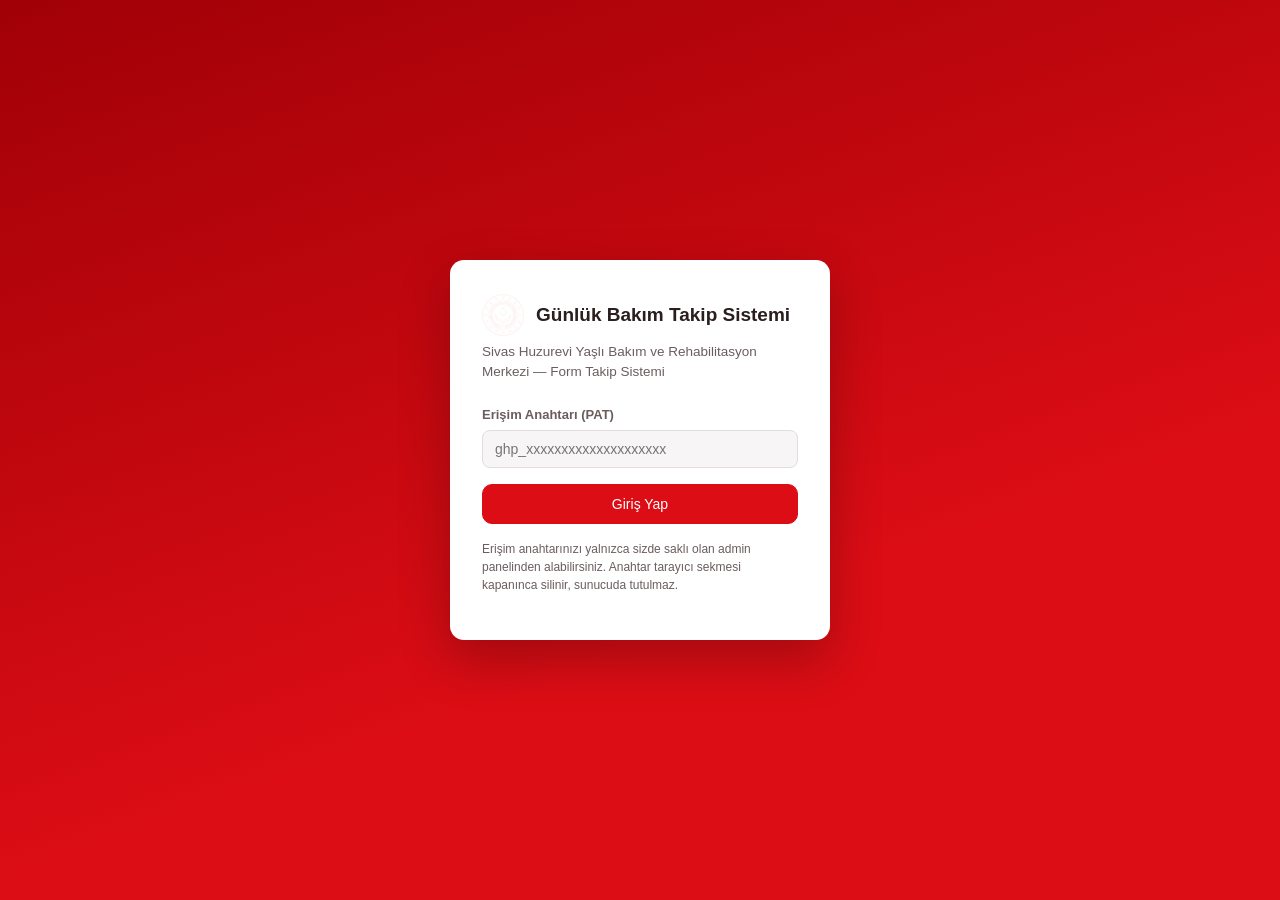
<file: index.html>
<!DOCTYPE html>
<html lang="tr">
<head>
<meta charset="UTF-8" />
<meta name="viewport" content="width=device-width, initial-scale=1.0" />
<title>Giriş — Günlük Takip Sistemi</title>
<link rel="icon" href="assets/favicon-32.png" />
<link rel="stylesheet" href="css/style.css" />
</head>
<body>
  <div class="giris-sarmalayici">
    <div class="giris-kart">
      <div style="display:flex; align-items:center; gap:12px; margin-bottom:6px;">
        <img src="assets/logo.png" alt="" style="width:42px; height:42px; object-fit:contain;" />
        <h1 style="margin:0;">Günlük Bakım Takip Sistemi</h1>
      </div>
      <p class="aciklama">Sivas Huzurevi Yaşlı Bakım ve Rehabilitasyon Merkezi — Form Takip Sistemi</p>

      <div id="hataMesaji" class="hata-mesaji"></div>

      <form id="girisForm">
        <div class="alan">
          <label for="patAlani">Erişim Anahtarı (PAT)</label>
          <input type="password" id="patAlani" autocomplete="off" placeholder="ghp_xxxxxxxxxxxxxxxxxxxx" required />
        </div>
        <button type="submit" class="buton birincil" id="girisButonu" style="width:100%; justify-content:center; padding:11px 0;">
          Giriş Yap
        </button>
      </form>
      <p style="margin-top:16px; font-size:12px; color:var(--metin-soluk);">
        Erişim anahtarınızı yalnızca sizde saklı olan admin panelinden alabilirsiniz. Anahtar tarayıcı sekmesi kapanınca silinir, sunucuda tutulmaz.
      </p>
    </div>
  </div>

  <script src="js/config.js"></script>
  <script src="js/auth.js"></script>
  <script src="js/github-api.js"></script>
  <script>
    const form = document.getElementById("girisForm");
    const hataKutusu = document.getElementById("hataMesaji");
    const buton = document.getElementById("girisButonu");

    // Zaten girişliyse doğrudan devam et
    if (Auth.isLoggedIn()) {
      window.location.href = Auth.getPersonel() ? "odalar.html" : "personel-sec.html";
    }

    form.addEventListener("submit", async (e) => {
      e.preventDefault();
      hataKutusu.classList.remove("gorunur");
      const pat = document.getElementById("patAlani").value.trim();
      if (!pat) return;

      buton.disabled = true;
      buton.textContent = "Kontrol ediliyor…";
      Auth.setToken(pat);

      try {
        const erisimVar = await GitHubAPI.testAccess();
        if (!erisimVar) {
          throw new Error("Anahtar geçersiz veya depoya erişim yok.");
        }
        window.location.href = "personel-sec.html";
      } catch (err) {
        Auth.clearToken();
        hataKutusu.textContent = "Giriş başarısız: " + err.message;
        hataKutusu.classList.add("gorunur");
        buton.disabled = false;
        buton.textContent = "Giriş Yap";
      }
    });
  </script>
</body>
</html>
</file>
<file: css/style.css>
:root {
  --zemin: #f7f5f5;
  --yuzey: #ffffff;
  --kenar: #e3dcdc;
  --metin: #2a1e1e;
  --metin-soluk: #6b5d5d;
  --ana: #dc0d15;      /* T.C. Aile ve Sosyal Hizmetler Bakanlığı kurumsal kırmızısı */
  --ana-koyu: #a10007;
  --ana-acik: #fce9e9;
  --evet: #2f6f4f;
  --hayir: #b3441f;
  --evet-zemin: #e6f0ea;
  --hayir-zemin: #f6e7e1;
  --uyari: #b3441f;
  --radius: 10px;
  --golge: 0 1px 3px rgba(42, 30, 30, 0.08), 0 1px 2px rgba(42, 30, 30, 0.06);
}

* { box-sizing: border-box; }

html, body {
  margin: 0;
  padding: 0;
  background: var(--zemin);
  color: var(--metin);
  font-family: "Segoe UI", "Inter", Arial, sans-serif;
  font-size: 15px;
  line-height: 1.5;
}

a { color: var(--ana); }

.sayfa {
  max-width: 1180px;
  margin: 0 auto;
  padding: 24px 20px 60px;
}

.ust-bar {
  display: flex;
  align-items: center;
  justify-content: space-between;
  background: var(--ana-koyu);
  color: #fff;
  padding: 14px 24px;
}

.ust-bar .baslik {
  font-weight: 600;
  font-size: 17px;
  letter-spacing: 0.2px;
}

.ust-bar .alt-baslik {
  font-size: 12.5px;
  color: #d3e3da;
  margin-top: 2px;
}

.ust-bar nav {
  display: flex;
  gap: 18px;
  align-items: center;
  font-size: 14px;
}

.ust-bar nav a {
  color: #eaf3ee;
  text-decoration: none;
  opacity: 0.9;
}
.ust-bar nav a:hover { opacity: 1; text-decoration: underline; }

.buton {
  display: inline-flex;
  align-items: center;
  gap: 6px;
  padding: 9px 16px;
  border-radius: var(--radius);
  border: 1px solid var(--kenar);
  background: var(--yuzey);
  color: var(--metin);
  font-size: 14px;
  font-weight: 500;
  cursor: pointer;
  text-decoration: none;
}
.buton:hover { border-color: var(--ana); }
.buton.birincil {
  background: var(--ana);
  border-color: var(--ana);
  color: #fff;
}
.buton.birincil:hover { background: var(--ana-koyu); }
.buton.tehlike { border-color: var(--hayir); color: var(--hayir); background: #fff; }
.buton:disabled { opacity: 0.5; cursor: not-allowed; }

.kart {
  background: var(--yuzey);
  border: 1px solid var(--kenar);
  border-radius: var(--radius);
  box-shadow: var(--golge);
  padding: 24px;
}

/* --- Giriş sayfası --- */
.giris-sarmalayici {
  min-height: 100vh;
  display: flex;
  align-items: center;
  justify-content: center;
  background: linear-gradient(160deg, var(--ana-koyu), var(--ana) 65%);
}
.giris-kart {
  width: 380px;
  background: var(--yuzey);
  border-radius: 14px;
  padding: 34px 32px;
  box-shadow: 0 20px 50px rgba(0,0,0,0.25);
}
.giris-kart h1 {
  font-size: 19px;
  margin: 0 0 4px;
}
.giris-kart p.aciklama {
  color: var(--metin-soluk);
  font-size: 13.5px;
  margin: 0 0 22px;
}
.alan { margin-bottom: 16px; }
.alan label {
  display: block;
  font-size: 13px;
  font-weight: 600;
  margin-bottom: 6px;
  color: var(--metin-soluk);
}
.alan input, .alan textarea, .alan select {
  width: 100%;
  padding: 10px 12px;
  border: 1px solid var(--kenar);
  border-radius: 8px;
  font-size: 14px;
  font-family: inherit;
  background: var(--zemin);
}
.alan input:focus, .alan textarea:focus, .alan select:focus {
  outline: 2px solid var(--ana);
  outline-offset: 1px;
  background: #fff;
}
.hata-mesaji {
  background: #fbeae3;
  border: 1px solid #e2b39e;
  color: #8a3417;
  padding: 10px 12px;
  border-radius: 8px;
  font-size: 13.5px;
  margin-bottom: 14px;
  display: none;
}
.hata-mesaji.gorunur { display: block; }

.ust-bar .marka {
  display: flex;
  align-items: center;
  gap: 12px;
}
.ust-bar .marka img {
  width: 34px;
  height: 34px;
  object-fit: contain;
}

.personel-listesi {
  display: flex;
  flex-direction: column;
  gap: 8px;
  max-height: 320px;
  overflow-y: auto;
}
.personel-satiri {
  display: flex;
  align-items: center;
  justify-content: space-between;
  padding: 11px 14px;
  border: 1px solid var(--kenar);
  border-radius: 8px;
  background: var(--yuzey);
  font-size: 14px;
  cursor: pointer;
  text-align: left;
  width: 100%;
  font-family: inherit;
}
.personel-satiri:hover { border-color: var(--ana); }
.personel-satiri.secili { border-color: var(--ana); background: var(--ana-acik); font-weight: 600; }
.personel-satiri .onay-isareti { color: var(--ana); font-weight: 700; }

.rozet {
  display: inline-flex;
  align-items: center;
  gap: 6px;
  font-size: 12.5px;
  padding: 5px 11px;
  border-radius: 999px;
  background: var(--ana-acik);
  color: var(--ana-koyu);
  font-weight: 600;
}

.doluluk-etiket {
  display: inline-block;
  font-size: 10.5px;
  font-weight: 700;
  padding: 2px 8px;
  border-radius: 999px;
  background: #eee;
  color: var(--metin-soluk);
}
.doluluk-etiket.yukleniyor { opacity: 0.5; }
.doluluk-etiket.tam { background: var(--evet-zemin); color: var(--evet); }
.doluluk-etiket.kismi { background: #fdf3e7; color: #8a5a12; }
.doluluk-etiket.bos { background: #f1f1f1; color: var(--metin-soluk); }

.bugun-rozeti {
  display: inline-block;
  font-size: 10.5px;
  font-weight: 700;
  padding: 2px 8px;
  border-radius: 999px;
}
.bugun-rozeti.bugun-tamam { background: var(--evet-zemin); color: var(--evet); }
.bugun-rozeti.bugun-kismi { background: #fdf3e7; color: #8a5a12; }
.bugun-rozeti.bugun-yok { background: var(--hayir-zemin); color: var(--hayir); }

.form-doluluk-listesi {
  margin-top: 8px;
  display: flex;
  flex-direction: column;
  gap: 4px;
}
.form-doluluk-satiri {
  display: flex;
  align-items: center;
  gap: 6px;
  font-size: 11px;
}
.form-doluluk-satiri .form-etiketi {
  color: var(--metin-soluk);
  flex: 1;
  min-width: 0;
  overflow: hidden;
  text-overflow: ellipsis;
  white-space: nowrap;
}
.form-atanmamis {
  margin-top: 8px;
  font-size: 11px;
  color: var(--metin-soluk);
  font-style: italic;
}

/* --- Blok / oda seçim --- */
.blok-sekmeleri {
  display: flex;
  gap: 8px;
  margin-bottom: 20px;
  flex-wrap: wrap;
}
.blok-sekme {
  padding: 9px 20px;
  border-radius: 999px;
  border: 1px solid var(--kenar);
  background: var(--yuzey);
  cursor: pointer;
  font-weight: 600;
  font-size: 14px;
}
.blok-sekme.aktif {
  background: var(--ana);
  border-color: var(--ana);
  color: #fff;
}

.oda-grid {
  display: grid;
  grid-template-columns: repeat(auto-fill, minmax(190px, 1fr));
  gap: 12px;
}
.oda-kart {
  background: var(--yuzey);
  border: 1px solid var(--kenar);
  border-radius: var(--radius);
  padding: 14px 16px;
  text-decoration: none;
  color: var(--metin);
  display: block;
  transition: border-color .12s, transform .12s;
}
.oda-kart:hover { border-color: var(--ana); transform: translateY(-1px); }
.oda-kart .oda-no { font-weight: 700; font-size: 15.5px; }
.oda-kart .sakin-adi { font-size: 13px; color: var(--metin-soluk); margin-top: 3px; }
.oda-kart .kat-etiket {
  display: inline-block;
  margin-top: 8px;
  font-size: 11px;
  padding: 2px 8px;
  border-radius: 999px;
  background: var(--ana-acik);
  color: var(--ana-koyu);
}
.oda-kart.bos-oda { opacity: 0.55; }

.kat-bolumu { margin-bottom: 28px; }
.kat-bolumu h3 {
  font-size: 13px;
  text-transform: uppercase;
  letter-spacing: 0.6px;
  color: var(--metin-soluk);
  margin: 0 0 10px;
  border-bottom: 1px solid var(--kenar);
  padding-bottom: 6px;
}

/* --- Takip formu --- */
.form-ust {
  display: flex;
  align-items: center;
  justify-content: space-between;
  margin-bottom: 18px;
  flex-wrap: wrap;
  gap: 12px;
}
.form-ust h1 { font-size: 20px; margin: 0; }
.form-ust .sakin-adi { color: var(--metin-soluk); font-size: 14px; }
.form-adi-etiket {
  display: inline-block;
  margin-top: 6px;
  font-size: 12px;
  font-weight: 600;
  padding: 3px 10px;
  border-radius: 999px;
  background: var(--ana-acik);
  color: var(--ana-koyu);
}

.ay-secici {
  display: flex;
  align-items: center;
  gap: 10px;
  background: var(--yuzey);
  border: 1px solid var(--kenar);
  border-radius: var(--radius);
  padding: 6px 10px;
}
.ay-secici button {
  border: none;
  background: none;
  cursor: pointer;
  font-size: 16px;
  padding: 4px 8px;
  border-radius: 6px;
}
.ay-secici button:hover { background: var(--ana-acik); }
.ay-secici .ay-etiket { font-weight: 600; min-width: 130px; text-align: center; }

.ilerleme-cubugu {
  height: 8px;
  background: var(--kenar);
  border-radius: 999px;
  overflow: hidden;
  margin: 4px 0 20px;
}
.ilerleme-cubugu .dolu {
  height: 100%;
  background: var(--ana);
  transition: width .2s;
}
.ilerleme-metin { font-size: 12.5px; color: var(--metin-soluk); margin-bottom: 20px; }

.gun-secici {
  display: grid;
  grid-template-columns: repeat(auto-fill, minmax(42px, 1fr));
  gap: 6px;
  margin-bottom: 24px;
}
.gun-dugme {
  aspect-ratio: 1;
  border: 1px solid var(--kenar);
  background: var(--yuzey);
  border-radius: 8px;
  cursor: pointer;
  font-size: 13px;
  font-weight: 600;
  display: flex;
  align-items: center;
  justify-content: center;
  position: relative;
}
.gun-dugme.tamamlandi { background: var(--evet-zemin); border-color: var(--ana); color: var(--ana-koyu); }
.gun-dugme.kismi { background: #fdf3e7; border-color: #d99a3a; }
.gun-dugme.secili { outline: 2px solid var(--ana-koyu); outline-offset: 2px; }
.gun-dugme.bugun::after {
  content: "";
  position: absolute;
  bottom: 3px;
  width: 5px;
  height: 5px;
  border-radius: 50%;
  background: var(--ana);
}

.madde-listesi { display: flex; flex-direction: column; gap: 10px; }
.madde-satir {
  display: flex;
  align-items: center;
  justify-content: space-between;
  gap: 14px;
  padding: 14px 16px;
  background: var(--yuzey);
  border: 1px solid var(--kenar);
  border-radius: var(--radius);
}
.madde-satir .madde-no {
  font-size: 12px;
  color: var(--metin-soluk);
  min-width: 20px;
}
.madde-satir .madde-metin { flex: 1; font-size: 14.5px; }

.eh-grubu { display: flex; gap: 8px; flex-shrink: 0; }
.eh-dugme {
  width: 52px;
  padding: 9px 0;
  text-align: center;
  border-radius: 8px;
  border: 1.5px solid var(--kenar);
  background: var(--yuzey);
  cursor: pointer;
  font-weight: 700;
  font-size: 14px;
  color: var(--metin-soluk);
}
.eh-dugme.evet.secili { background: var(--evet-zemin); border-color: var(--evet); color: var(--evet); }
.eh-dugme.hayir.secili { background: var(--hayir-zemin); border-color: var(--hayir); color: var(--hayir); }

.durum-etiketi {
  font-size: 12.5px;
  padding: 4px 10px;
  border-radius: 999px;
  background: var(--ana-acik);
  color: var(--ana-koyu);
}
.durum-etiketi.kayit-ediliyor { background: #fdf3e7; color: #8a5a12; }
.durum-etiketi.hata { background: #fbeae3; color: #8a3417; }

textarea.degerlendirme-alani {
  width: 100%;
  min-height: 110px;
  padding: 12px;
  border: 1px solid var(--kenar);
  border-radius: var(--radius);
  font-family: inherit;
  font-size: 14px;
  resize: vertical;
}

.arac-satiri {
  display: flex;
  justify-content: flex-end;
  gap: 10px;
  margin-top: 18px;
}

.oda-secim-blok { margin-bottom: 18px; }
.oda-secim-blok-baslik {
  display: flex;
  align-items: center;
  justify-content: space-between;
  padding: 8px 0;
  border-bottom: 1px solid var(--kenar);
  margin-bottom: 8px;
}
.oda-secim-blok-baslik h3 {
  margin: 0;
  font-size: 13px;
  text-transform: uppercase;
  letter-spacing: 0.5px;
  color: var(--metin-soluk);
}
.oda-secim-blok-baslik button {
  border: none;
  background: none;
  color: var(--ana);
  font-size: 12.5px;
  font-weight: 600;
  cursor: pointer;
}
.oda-secim-grid {
  display: grid;
  grid-template-columns: repeat(auto-fill, minmax(150px, 1fr));
  gap: 6px;
}
.oda-secim-satiri {
  display: flex;
  align-items: center;
  gap: 8px;
  padding: 8px 10px;
  border: 1px solid var(--kenar);
  border-radius: 8px;
  font-size: 13.5px;
  cursor: pointer;
  background: var(--yuzey);
}
.oda-secim-satiri:hover { border-color: var(--ana); }
.oda-secim-satiri input { accent-color: var(--ana); width: 15px; height: 15px; flex-shrink: 0; }
.oda-secim-satiri.bos-oda { color: var(--metin-soluk); }

.bos-durum {
  text-align: center;
  padding: 60px 20px;
  color: var(--metin-soluk);
}

@media (max-width: 640px) {
  .form-ust { flex-direction: column; align-items: flex-start; }
  .madde-satir { flex-direction: column; align-items: stretch; }
  .eh-grubu { justify-content: stretch; }
  .eh-dugme { flex: 1; }
}

/* --- Oda-form atama matrisi --- */
.atama-tablosu {
  width: 100%;
  border-collapse: collapse;
  font-size: 13px;
}
.atama-tablosu th, .atama-tablosu td {
  padding: 8px 10px;
  border-bottom: 1px solid var(--kenar);
  text-align: left;
}
.atama-tablosu th {
  color: var(--metin-soluk);
  font-weight: 600;
  font-size: 11.5px;
  text-transform: uppercase;
  letter-spacing: 0.4px;
}
.atama-tablosu td.sakin-hucre { color: var(--metin-soluk); }
.atama-tablosu input[type="checkbox"] {
  width: 17px;
  height: 17px;
  accent-color: var(--ana);
  cursor: pointer;
}
.atama-tablosu input[type="checkbox"]:disabled { cursor: not-allowed; opacity: 0.3; }
.atama-tablosu tr.odaklanilan-satir { background: var(--ana-acik); }
.atama-tablosu tbody tr:hover { background: var(--zemin); }

/* --- Kategorize navigasyon (açılır "Yönetim" menüsü) --- */
.nav-acilir { position: relative; }
.nav-acilir-buton {
  background: none;
  border: none;
  color: #eaf3ee;
  font-size: 14px;
  cursor: pointer;
  padding: 0;
  font-family: inherit;
  opacity: 0.9;
  display: inline-flex;
  align-items: center;
  gap: 3px;
}
.nav-acilir-buton:hover { opacity: 1; }
.nav-acilir-menu {
  display: none;
  position: absolute;
  top: calc(100% + 12px);
  right: 0;
  background: var(--yuzey);
  border: 1px solid var(--kenar);
  border-radius: 10px;
  box-shadow: 0 12px 28px rgba(0,0,0,0.18);
  min-width: 190px;
  padding: 6px;
  z-index: 50;
}
.nav-acilir-menu.acik { display: block; }
.nav-acilir-menu a {
  display: block;
  padding: 9px 12px;
  border-radius: 7px;
  color: #000000 !important;
  text-decoration: none;
  font-size: 13.5px;
}
.nav-acilir-menu a:hover { background: var(--ana-acik); color: var(--ana-koyu); }
.nav-acilir-menu .menu-baslik {
  font-size: 11px;
  text-transform: uppercase;
  letter-spacing: 0.5px;
  color: var(--metin-soluk);
  padding: 6px 12px 4px;
}

/* --- Çoklu form takip sayfası --- */
.form-bolumu { margin-bottom: 18px; }
.form-bolumu-baslik {
  display: flex;
  align-items: center;
  justify-content: space-between;
  margin-bottom: 14px;
}
.form-bolumu-baslik h2 { margin: 0; font-size: 15px; }
.form-bolumu-baslik .mini-durum { font-size: 11.5px; color: var(--metin-soluk); }
.form-bolumu-baslik .mini-durum.dolu { color: var(--evet); font-weight: 600; }
</file>
